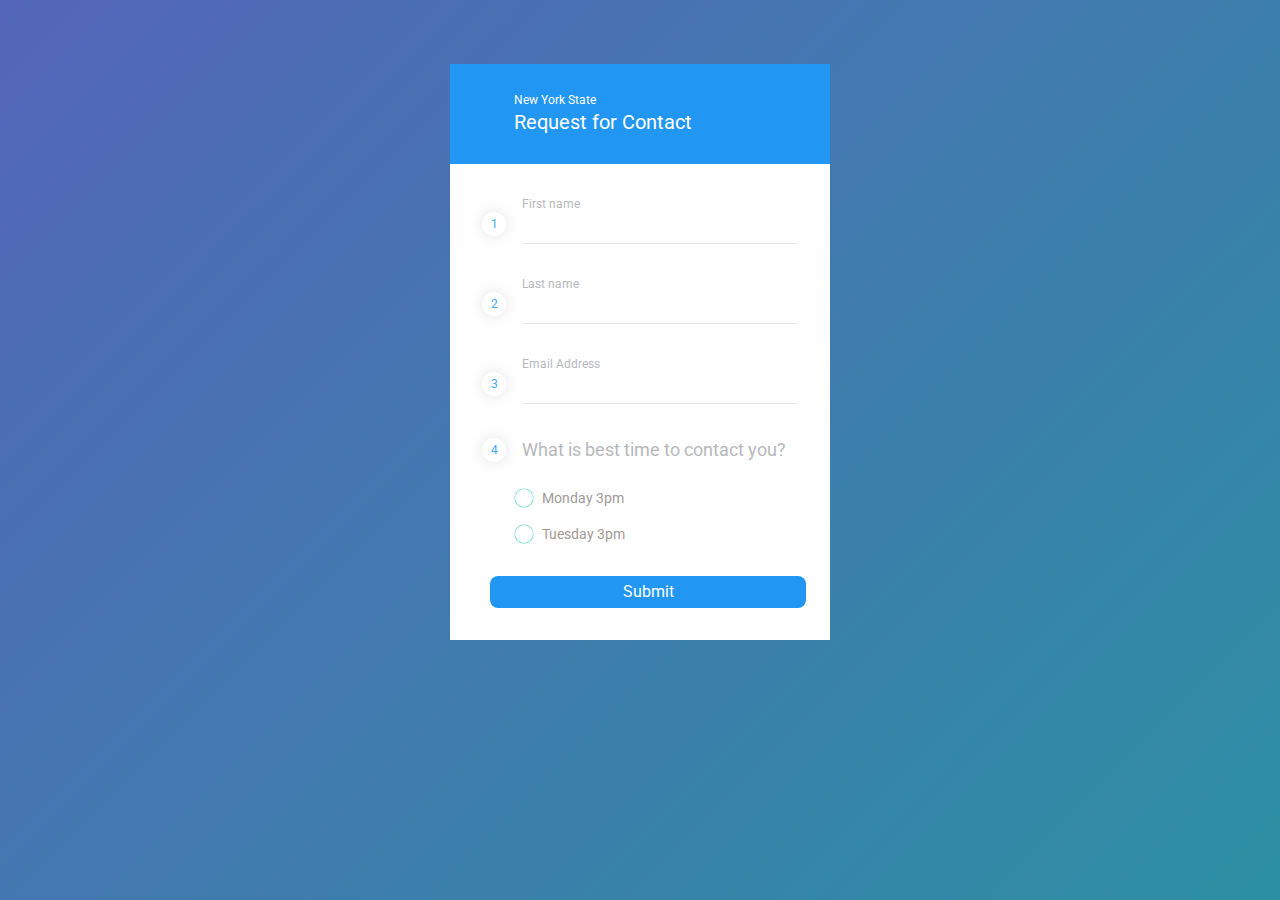
<file: Task-1/index.html>
<!DOCTYPE html>
<html>
<head>
    <link rel="preconnect" href="https://fonts.googleapis.com">
    <link rel="preconnect" href="https://fonts.gstatic.com" crossorigin>
    <link href="https://fonts.googleapis.com/css2?family=Roboto:wght@300;400&display=swap" rel="stylesheet">
    <link href="css/tailwind.css" rel="stylesheet">
    <link href="css/reset.css" rel="stylesheet">
    <link href="css/style.css" rel="stylesheet">
    <link href="css/loader.css" rel="stylesheet">
    <script src="index.js"></script>
    <title>Task-1</title>
</head>
<body>
    <div class="content flex justify-center py-16">
        <div class="form">
            <header class="text-white py-7 px-16">
                <h5 class="text-xs">New York State</h5>
                <h2 class="text-xl">Request for Contact</h2>
            </header>
            <form class="bg-white py-4 px-8">
                <div class="py-4 flex items-end">
                    <div id="inputCircle1" class="input-circle mr-4 mb-2" data-number="1">
                        1
                        <div class="circle-loader hidden">
                            <div class="checkmark hidden draw"></div>
                        </div>
                    </div>
                    <div class="flex-grow">
                        <label for="firstname" class="text-xs fw-400 color-grey--medium block">First name</label>
                        <input onblur="validate(this, 'inputCircle1')" type="text" id="firstname" name="firstname">
                    </div>
                </div>
                <div class="py-4 flex items-end">
                    <div id="inputCircle2" class="input-circle mr-4 mb-2" data-number="2">
                        2
                        <div class="circle-loader hidden">
                            <div class="checkmark hidden draw"></div>
                        </div>
                    </div>
                    <div class="flex-grow">
                        <label for="lastname" class="text-xs fw-400 color-grey--medium block">Last name</label>
                        <input onblur="validate(this, 'inputCircle2')" type="text" id="lastname" name="lastname">
                    </div>
                </div> 
                <div class="py-4 flex items-end">
                    <div id="inputCircle3" class="input-circle mr-4 mb-2" data-number="3">
                        3
                        <div class="circle-loader hidden">
                            <div class="checkmark hidden draw"></div>
                        </div>
                    </div>
                    <div class="flex-grow">
                        <label for="email" class="text-xs fw-400 color-grey--medium block">Email Address</label>
                        <input onblur="validate(this, 'inputCircle3')" type="email" id="email" name="email">
                    </div>
                </div>
                <div class="py-4 space-y-6">
                    <div class="flex items-center">
                        <div id="inputCircle4" class="input-circle mr-4" data-number="4">
                            4
                            <div class="circle-loader hidden">
                                <div class="checkmark hidden draw"></div>
                            </div>
                        </div>
                        <label class="text-lg block color-grey--medium">What is best time to contact you?</label>
                    </div>
                    <div class="ml-8">
                        <div class="radio-mask flex items-center mb-4">
                            <input oninput="validate(this, 'inputCircle4')" type="radio" id="monday" name="contact_time" value="monday3pm">
                            <div class="radio-icon mr-2"></div>
                            <label for="monday" class="color-grey--dark">Monday 3pm</label><br>
                        </div>
                        
                        <div class="radio-mask flex items-center">
                            <input oninput="validate(this, 'inputCircle4')" type="radio" id="tuesday" name="contact_time" value="tuesday3pm">
                            <div class="radio-icon mr-2"></div>
                            <label for="tuesday" class="color-grey--dark">Tuesday 3pm</label>
                        </div>
                    </div>                    
                </div>
                <button type="submit" class="background-color-accent text-white rounded-lg focus:outline-none py-2 px-3 my-4 mx-2">Submit</button>       
            </form>
        </div> 
    </div>
</body>
</html>
</file>
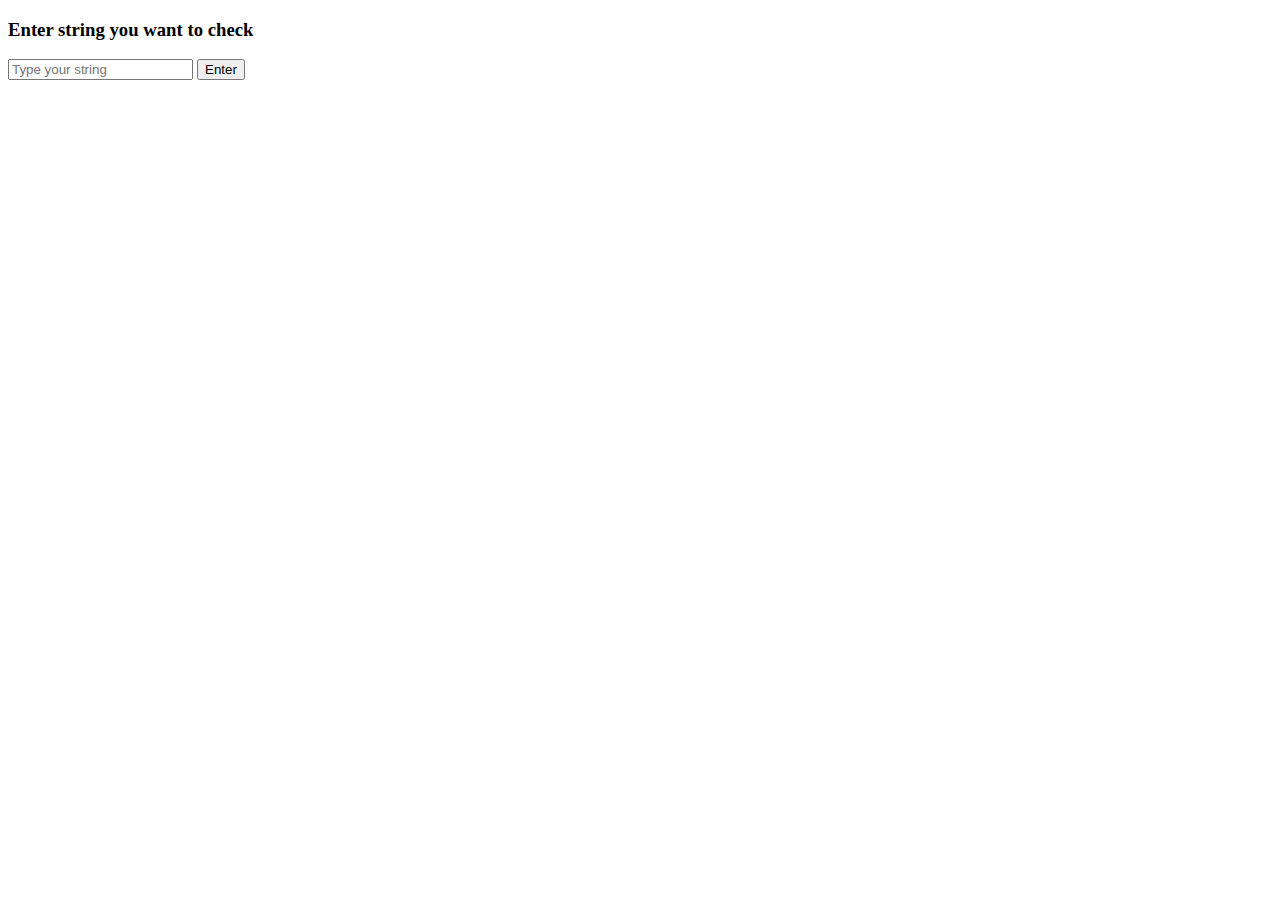
<file: Task-2a/index.html>
<!DOCTYPE html>
<html>
<head>
<title>Task-2a</title>
</head>

<body>
    <h3>Enter string you want to check</h3>
    <input type="text" placeholder="Type your string" id="input">
    <button type="button" onclick="getInputValue();">Enter</button>
    
    <script type="text/javascript" src="js/main.js"></script>   
</body>

</html>
</file>
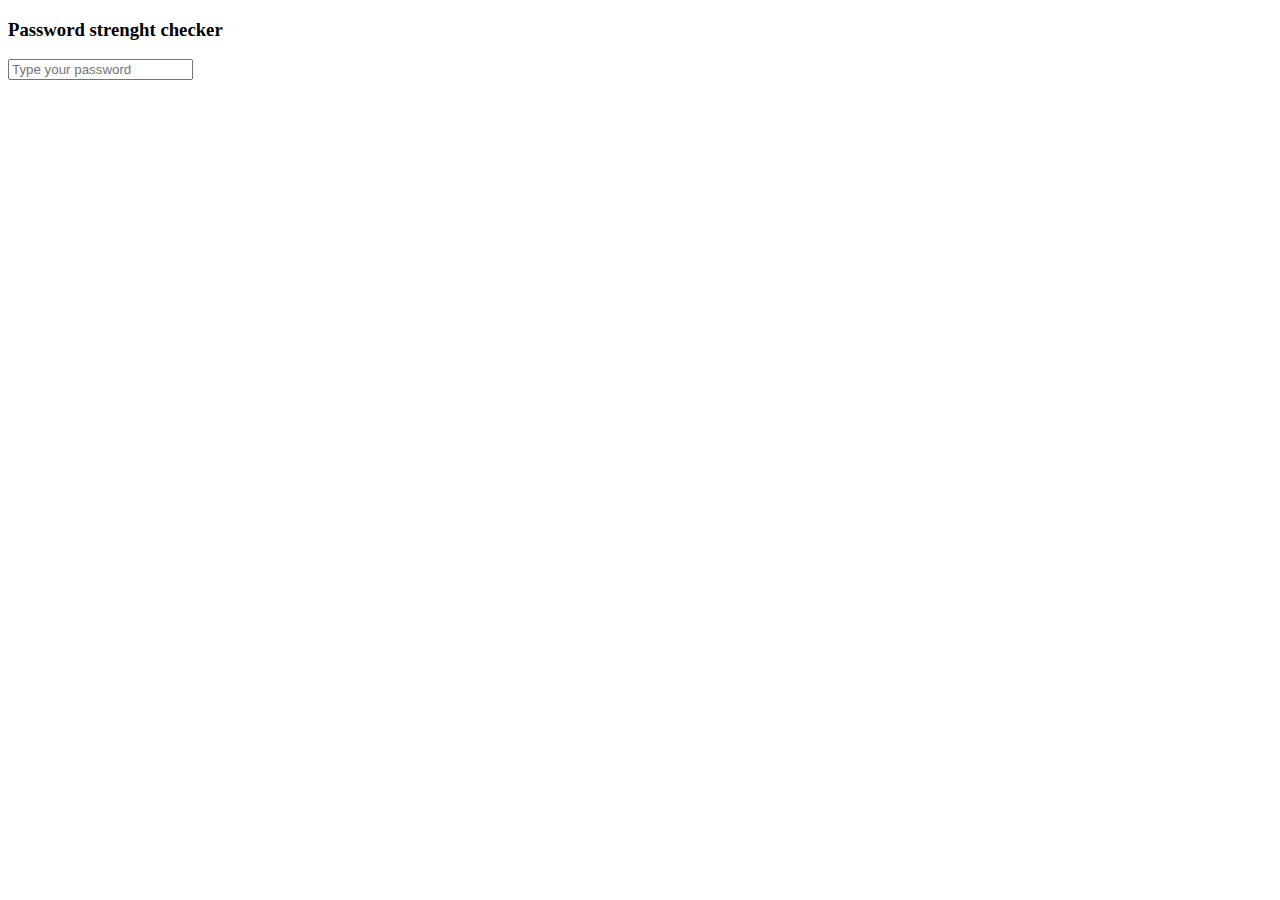
<file: Task-2b/index.html>
<!DOCTYPE html>
<html>
<head>
<title>Task-2b</title>
</head>

<body>
    <h3>Password strenght checker</h3>
    <!--Input type is set to text to make it easier to keep track of which password is typed-->
    <input type="text" placeholder="Type your password" id="passInput">
    <span id="passStrenght"></span>
    
    <script type="text/javascript" src="js/main.js"></script>   
</body>

</html>
</file>
<file: Task-1/css/style.css>
:root {
    --blue: #2196f3;
    --purple: #5466b9;
    --green: #2c8fa3;
    --grey-light: #e4e4e4;
    --grey-medium: #b6b8bc;
    --grey-dark: #9f9a96;
    --accent: #45a6f4;
}

.hidden {
    display: none !important;
}

.color-grey--medium {
    color: var(--grey-medium);
}

.color-grey--dark {
    color: var(--grey-dark);
}

.fw-300 {
    font-weight: 300;
}

.fw-400 {
    font-weight: 400;
}

* {
    box-sizing: border-box;
}

body,
html {
    min-height: 100%;
}

body{
    font-family: "Roboto", Arial, Helvetica, sans-serif;
    background: linear-gradient(135deg, var(--purple), var(--green));
    background-repeat: no-repeat;
}

.form,
button {
    max-width: 380px;
    width: 100%;
    margin: 0 auto;
}

button{
    background-color: var(--blue);
}

button:hover {
    background-color: var(--accent);
}

header {
    background-color: var(--blue);
}

input[type="text"],
input[type="email"] {
    border-radius: 0;
    padding: 5px 0 10px 0;
    width: 100%;
    display: block;
    font-family: "Roboto", Arial, Helvetica, sans-serif;
    font-weight: 400;
    font-size: 14px;
    color: var(--grey-dark);
    border: none;
    border-bottom: 1px solid var(--grey-light);
    transition: 0.2s ease all;
    outline: none;
}

input[type="text"]:focus,
input[type="email"]:focus {
    color: var(--accent);
    border-bottom: 1px solid var(--accent);
}

.input-circle {
    transition: 0.2s ease all;
    background-color: #fff;
    border-radius: 50%;
    width: 24px;
    height: 24px;
    box-shadow: 0px 0px 15px 1px rgba(0, 0, 0, 0.1);
    font-size: 12px;
    color: var(--accent);
    line-height: 24px;
    text-align: center;
    position: relative;
}

.input-circle.input-circle--complete {
    font-size: 0;
}

div.radio-mask {
    position: relative;
}

div.radio-mask input,
div.radio-mask .radio-icon {
    width: 20px;
    height: 20px;
}

div.radio-mask input {
    opacity: 0;
    position: absolute;
    top: 0;
    left: 0;
}

div.radio-mask .radio-icon {
    transition: 0.2s ease all;
}

div.radio-mask label {
    font-size: 14px;
}

div.radio-mask input + .radio-icon {
    background: url('../img/radio-unchecked.svg') no-repeat center;
    background-size: contain;
}

div.radio-mask input:checked + .radio-icon {
    background: url('../img/radio-checked.svg') no-repeat center;
    background-size: contain;
}
</file>
<file: Task-1/css/loader.css>
.circle-loader {
    margin-bottom: 12px;
    border: 1px solid rgba(0, 0, 0, 0.2);
    border-left-color: var(--accent);
    animation: loader-spin 1.2s infinite linear;
    position: relative;
    display: inline-block;
    vertical-align: top;
    border-radius: 50%;
    width: 24px;
    height: 24px;

    position: absolute;
    top: 0;
    right: 0;
    bottom: 0;
    left: 0;
}

.load-complete {
    -webkit-animation: none;
    animation: none;
    border-color: var(--accent);
    transition: border 500ms ease-out;
}

.checkmark.draw:after {
    animation-duration: 800ms;
    animation-timing-function: ease;
    animation-name: checkmark;
    transform: scaleX(-1) rotate(135deg);
}

.checkmark:after {
    opacity: 1;
    height: 12px;
    width: 6px;
    transform-origin: left top;
    border-right: 2px solid var(--accent);
    border-top: 2px solid var(--accent);
    content: '';
    left: 5px;
    top: 12px;
    position: absolute;
}

@keyframes loader-spin {
    0% {
        transform: rotate(0deg);
   }
    100% {
        transform: rotate(360deg);
   }
}

@keyframes checkmark {
    0% {
        height: 0;
        width: 0;
        opacity: 1;
   }
    20% {
        height: 0;
        width: 6px;
        opacity: 1;
   }
    40% {
        height: 12px;
        width: 6px;
        opacity: 1;
   }
    100% {
        height: 12px;
        width: 6px;
        opacity: 1;
   }
}
</file>
